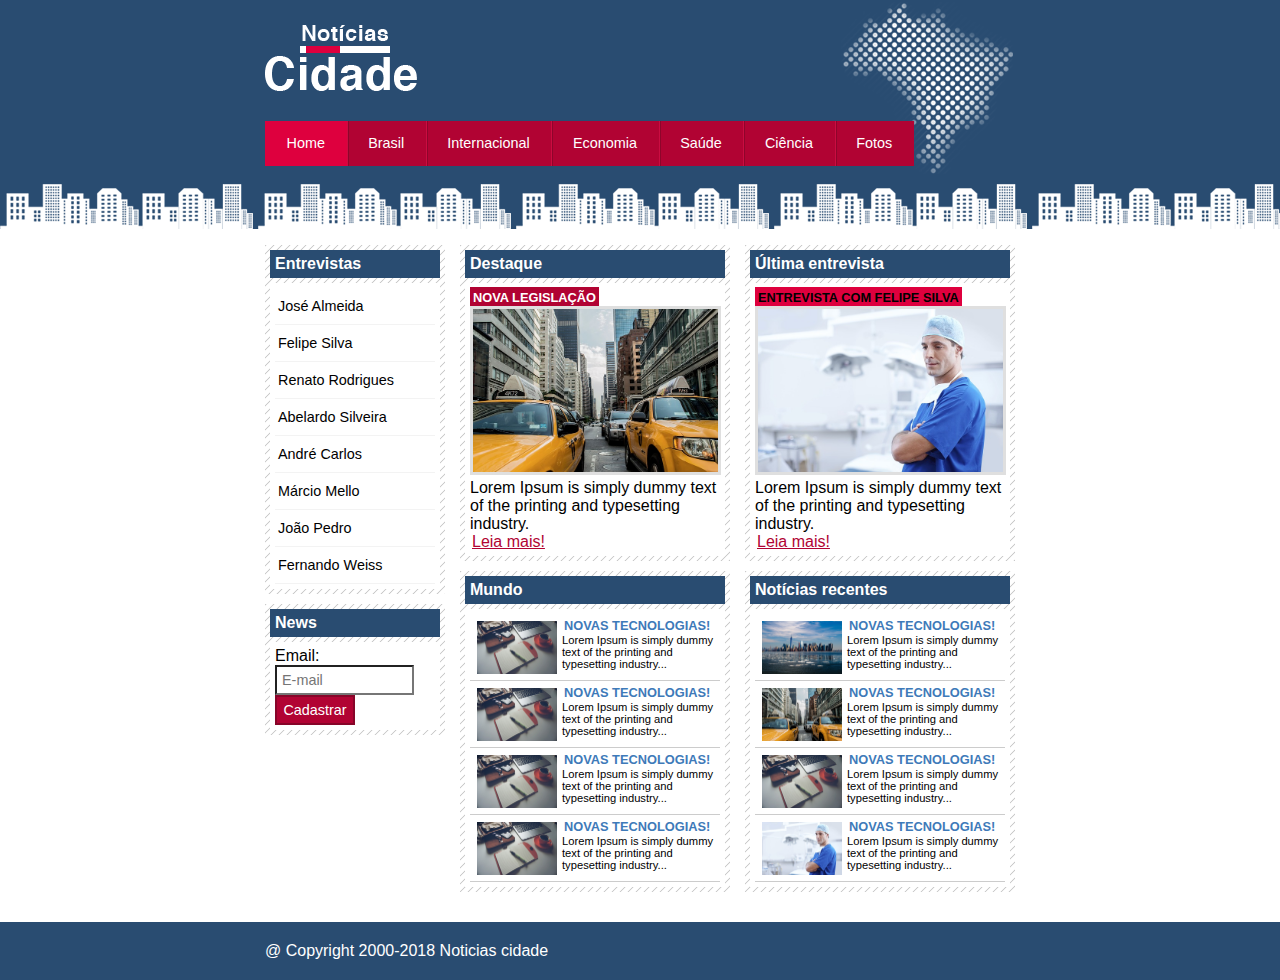
<file: Projeto_cidade/index.html>
<!DOCTYPE html>
<html lang="en">
<head>
    <meta charset="UTF-8">
    <meta http-equiv="X-UA-Compatible" content="IE=edge">
    <meta name="viewport" content="width=device-width, initial-scale=1.0">
    <title>Notícia cidade - Seu site de notícias</title>

    <link rel="stylesheet" type="text/css" href="css/estilo.css">
</head>
<body id="tres-colunas" class="home">
    <!--Início do container-->
    <div id="container">

        <!--Início do topo-->
        <div id="topo">
            <h1 class="logo"></h1>

            <ul id="navegacao">
                <li class="primeiro">
                    <a id="home" href="index.html">Home</a>
                </li>
                <li>
                    <a id="brasil" href="brasil.html">Brasil</a>
                </li>
                <li>
                    <a id="internacional" href="internacional.html">Internacional</a>
                </li>
                <li>
                    <a id="economia" href="economia.html">Economia</a>
                </li>
                <li>
                    <a id="saude" href="saude.html">Saúde</a>
                </li>
                <li>
                    <a id="ciencia" href="ciencia.html">Ciência</a>
                </li>
                <li>
                    <a id="fotos" href="fotos.html">Fotos</a>
                </li>
            </ul>

        </div><!--Fim do topo-->
        
        <!--Início do conteudo-->
        <div id="conteudo"> 

            <div id="primario">
                <div class="caixa destaque">
                    <h2>Destaque</h2>
                    <div class="caixa-conteudo">
                        <h3>Nova legislação</h3>
                        <img class="imagem-principal" src="imagens/taxi.jpg" width="100%">
                        <p>
                            Lorem Ipsum is simply dummy text of the printing and typesetting industry. 
                        </p>
                        <a href="nova-legislacao.html">Leia mais!</a>
                    </div>
                </div>

                <div class="caixa">
                    <h2>Mundo</h2>
                    <div class="caixa-conteudo">
                        
                        <ul id="lista-noticias">
                            <li>
                                <a href="">
                                    <img src="imagens/tecnologia.jpg" width="80"> 
                                    <h3>Novas tecnologias!</h3>
                                    <p>Lorem Ipsum is simply dummy text of the printing and typesetting industry...</p>
                                </a>
                            </li>
                            <li>
                                <a href="">
                                    <img src="imagens/tecnologia.jpg" width="80"> 
                                    <h3>Novas tecnologias!</h3>
                                    <p>Lorem Ipsum is simply dummy text of the printing and typesetting industry...</p>
                                </a>
                            </li>
                            <li>
                                <a href="">
                                    <img src="imagens/tecnologia.jpg" width="80"> 
                                    <h3>Novas tecnologias!</h3>
                                    <p>Lorem Ipsum is simply dummy text of the printing and typesetting industry...</p>
                                </a>
                            </li>
                            <li>
                                <a href="">
                                    <img src="imagens/tecnologia.jpg" width="80"> 
                                    <h3>Novas tecnologias!</h3>
                                    <p>Lorem Ipsum is simply dummy text of the printing and typesetting industry...</p>
                                </a>
                            </li>
                            
                        </ul>

                    </div>
                </div>

            </div>

            <div id="secundario">
                <div class="caixa entrevista">
                    <h2>Última entrevista</h2>
                    <div class="caixa-conteudo">
                        <h3>ENTREVISTA COM FELIPE SILVA</h3>
                        <img class="imagem-principal" src="imagens/doutor.jpg" width="100%">
                        <p>
                            Lorem Ipsum is simply dummy text of the printing and typesetting industry.
                        </p>
                        <a href="">Leia mais!</a>
                    </div>
                </div>

                <div class="caixa">
                    <h2>Notícias recentes</h2>
                    <div class="caixa-conteudo">
                        
                        <ul id="lista-noticias">
                            <li>
                                <a href="">
                                    <img src="imagens/cidade.jpg" width="80"> 
                                    <h3>Novas tecnologias!</h3>
                                    <p>Lorem Ipsum is simply dummy text of the printing and typesetting industry...</p>
                                </a>
                            </li>
                            <li>
                                <a href="">
                                    <img src="imagens/taxi.jpg" width="80"> 
                                    <h3>Novas tecnologias!</h3>
                                    <p>Lorem Ipsum is simply dummy text of the printing and typesetting industry...</p>
                                </a>
                            </li>
                            <li>
                                <a href="">
                                    <img src="imagens/tecnologia.jpg" width="80"> 
                                    <h3>Novas tecnologias!</h3>
                                    <p>Lorem Ipsum is simply dummy text of the printing and typesetting industry...</p>
                                </a>
                            </li>
                            <li>
                                <a href="">
                                    <img src="imagens/doutor.jpg" width="80"> 
                                    <h3>Novas tecnologias!</h3>
                                    <p>Lorem Ipsum is simply dummy text of the printing and typesetting industry...</p>
                                </a>
                            </li>
                            
                        </ul>

                    </div>
                </div>

            </div>

            <!--Inicio lateral-->
            <div id="lateral">
                <div class="caixa">
                    <h2>Entrevistas</h2>
                    <div class="caixa-conteudo">
                        <ul>
                            <li><a href="">José Almeida</a></li>
                            <li><a href="">Felipe Silva</a></li>
                            <li><a href="">Renato Rodrigues</a></li>
                            <li><a href="">Abelardo Silveira</a></li>
                            <li><a href="">André Carlos</a></li>
                            <li><a href="">Márcio Mello</a></li>
                            <li><a href="">João Pedro</a></li>
                            <li><a href="">Fernando Weiss</a></li>
                        </ul>
                    </div>
                </div>

                <div class="caixa">
                    <h2>News</h2>
                    <div class="caixa-conteudo">
                        
                        <form>
                            <div>
                                <label for="email">
                                    Email:
                                    <input type="text" name="email" id="email" placeholder="E-mail">
                                </label>
                            </div>
                            <div>
                                <input class="submit" type="submit" value="Cadastrar">
                            </div>
                        </form>

                    </div>
                </div>
            </div> <!--Fim / Lateral-->
            

        </div><!--Fim do conteudo-->

        

    </div> <!--Fim do container-->

    <div id="container-rodape" style="clear: both;">
        <div id="rodape">
            @ Copyright 2000-2018 Noticias cidade
        </div>
    </div>

</body>
</html>
</file>
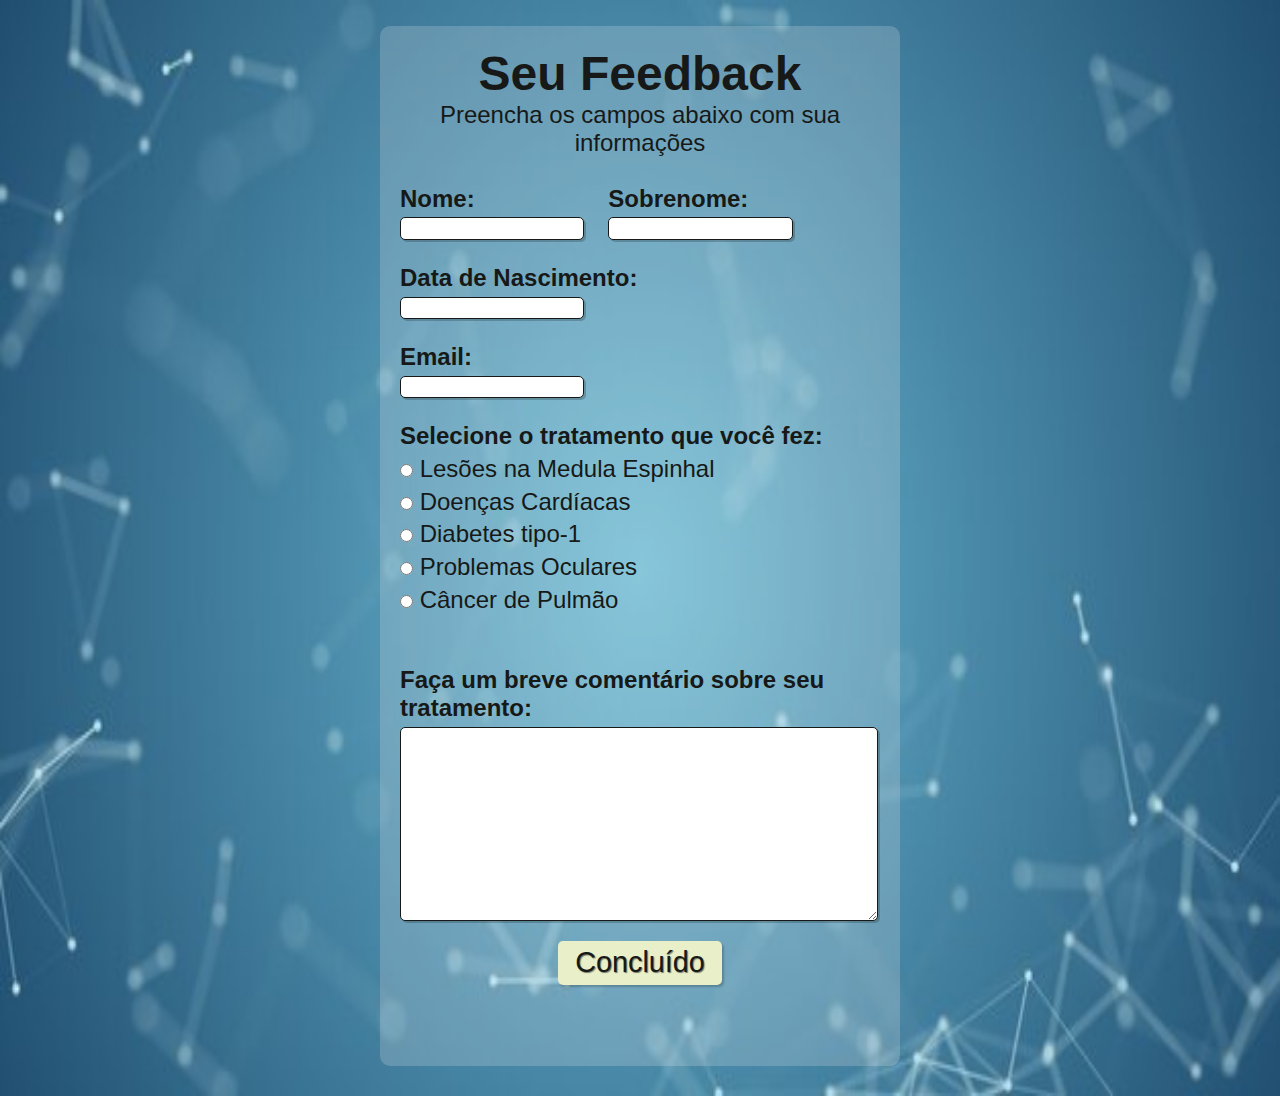
<file: Formulario/Formulario.html>
<!DOCTYPE html>
<html lang="en">
<head>
  <meta charset="UTF-8">
  <meta name="viewport" content="width=device-width, initial-scale=1.0">
  <title>Formulário</title>
  <link rel="stylesheet" type="text/css" href="estilo.css">
</head>
<body>
    <div id="container">
          <div id="cabeça">
            <h1 id="titulo">Seu Feedback</h1>
            <p id="subtitulo">Preencha os campos abaixo com sua informações</p>
            <br>
          </div>
     
     
          <form>
            <div id="grupo_1">
                <fieldset class="grupo">
                    <div class="campo">
                      <label for="nome"><strong>Nome:</strong></label>
                      <input type="text" name="nome" id="nome" required>
                    </div>
           
                    <div class="campo">
                      <label for="sobrenome"><strong>Sobrenome:</strong></label>
                      <input type="text" name="sobrenome" id="sobrenome" required>
                    </div>
           
                    <div class="campo">
                        <label for="idade"><strong>Data de Nascimento:</strong></label>
                        <input type="text" name="idade" id="idade" required>
                    </div>
                </fieldset>
            </div>
            
     
     
            <div class="campo">
              <label for="email"><strong>Email:</strong></label>
              <input type="email" name="email" id="email" required>
            </div>
     
     
            <div class="campo">
              <label><strong>Selecione o tratamento que você fez: </strong></label>
              <label>
                  <input type="radio" name="devweb" value="Medula_Espinhal"> Lesões na Medula Espinhal
              </label>
              <label>
                  <input type="radio" name="devweb" value="Doenças_Cardiacas"> Doenças Cardíacas
              </label>
              <label>
                  <input type="radio" name="devweb" value="Diabetes_Tipo_1"> Diabetes tipo-1
              </label>
              <label>
                  <input type="radio" name="devweb" value="Problemas_Oculares"> Problemas Oculares
              </label>
              <label>
                  <input type="radio" name="devweb" value="Cancer_de_Pulmão"> Câncer de Pulmão
              </label>
            </div>
     
            <div class="campo">
              <div>
                  <br>
                  <label><strong>Faça um breve comentário sobre seu tratamento:</strong></label>
                  <textarea row="6" style="width: 98%; height: 14em;" id="tratamento" name="tratamento"></textarea>
     
              </div>


              <div id="botaoo">
                <button class="botao" type="submit">Concluído</button>
              </div>
            </div>
           
           
     
           
     
           
          </form>
    </div>


   




</body>
</html>
</file>
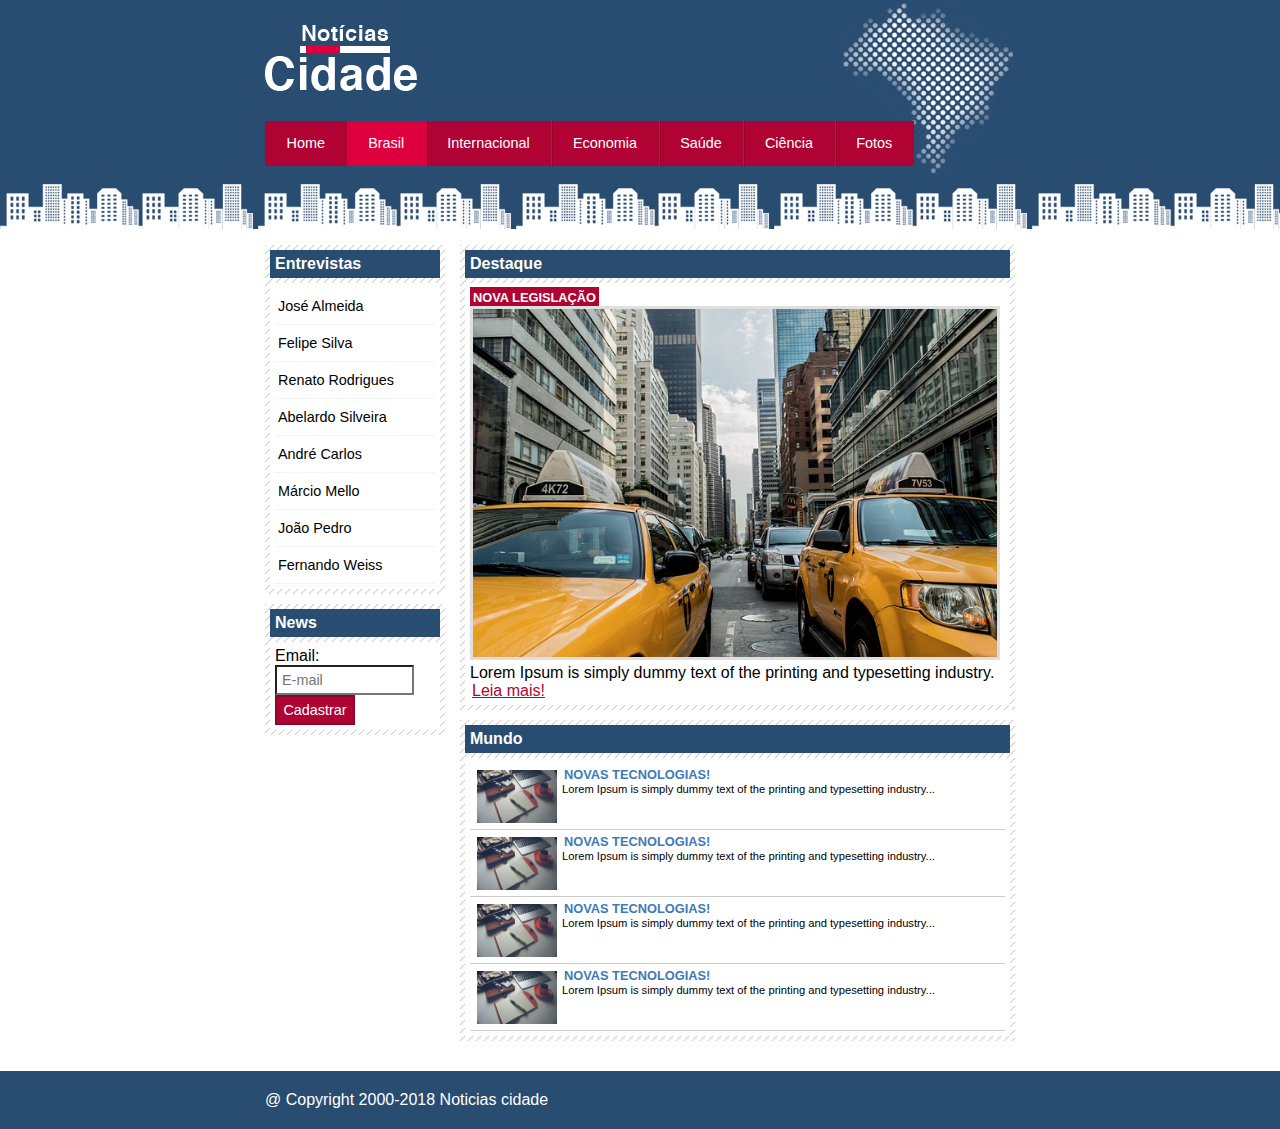
<file: Projeto_cidade/brasil.html>
<!DOCTYPE html>
<html lang="en">
<head>
    <meta charset="UTF-8">
    <meta http-equiv="X-UA-Compatible" content="IE=edge">
    <meta name="viewport" content="width=device-width, initial-scale=1.0">
    <title>Notícia cidade - Seu site de notícias</title>

    <link rel="stylesheet" type="text/css" href="css/estilo.css">
</head>
<body id="duas-colunas" class="brasil">
    
    <!--Início do container-->
    <div id="container">

        <!--Início do topo-->
        <div id="topo">
            <h1 class="logo"></h1>

            <ul id="navegacao">
                <li class="primeiro">
                    <a id="home" href="index.html">Home</a>
                </li>
                <li>
                    <a id="brasil" href="brasil.html">Brasil</a>
                </li>
                <li>
                    <a id="internacional" href="internacional.html">Internacional</a>
                </li>
                <li>
                    <a id="economia" href="economia.html">Economia</a>
                </li>
                <li>
                    <a id="saude" href="saude.html">Saúde</a>
                </li>
                <li>
                    <a id="ciencia" href="ciencia.html">Ciência</a>
                </li>
                <li>
                    <a id="fotos" href="fotos.html">Fotos</a>
                </li>
            </ul>

        </div><!--Fim do topo-->
        
        <!--Início do conteudo-->
        <div id="conteudo"> 

            <div id="primario">
                <div class="caixa destaque">
                    <h2>Destaque</h2>
                    <div class="caixa-conteudo">
                        <h3>Nova legislação</h3>
                        <img class="imagem-principal" src="imagens/taxi.jpg" width="100%">
                        <p>
                            Lorem Ipsum is simply dummy text of the printing and typesetting industry. 
                        </p>
                        <a href="">Leia mais!</a>
                    </div>
                </div>

                <div class="caixa">
                    <h2>Mundo</h2>
                    <div class="caixa-conteudo">
                        
                        <ul id="lista-noticias">
                            <li>
                                <a href="">
                                    <img src="imagens/tecnologia.jpg" width="80"> 
                                    <h3>Novas tecnologias!</h3>
                                    <p>Lorem Ipsum is simply dummy text of the printing and typesetting industry...</p>
                                </a>
                            </li>
                            <li>
                                <a href="">
                                    <img src="imagens/tecnologia.jpg" width="80"> 
                                    <h3>Novas tecnologias!</h3>
                                    <p>Lorem Ipsum is simply dummy text of the printing and typesetting industry...</p>
                                </a>
                            </li>
                            <li>
                                <a href="">
                                    <img src="imagens/tecnologia.jpg" width="80"> 
                                    <h3>Novas tecnologias!</h3>
                                    <p>Lorem Ipsum is simply dummy text of the printing and typesetting industry...</p>
                                </a>
                            </li>
                            <li>
                                <a href="">
                                    <img src="imagens/tecnologia.jpg" width="80"> 
                                    <h3>Novas tecnologias!</h3>
                                    <p>Lorem Ipsum is simply dummy text of the printing and typesetting industry...</p>
                                </a>
                            </li>
                            
                        </ul>

                    </div>
                </div>

            </div>

            

            <!--Inicio lateral-->
            <div id="lateral">
                <div class="caixa">
                    <h2>Entrevistas</h2>
                    <div class="caixa-conteudo">
                        <ul>
                            <li><a href="">José Almeida</a></li>
                            <li><a href="">Felipe Silva</a></li>
                            <li><a href="">Renato Rodrigues</a></li>
                            <li><a href="">Abelardo Silveira</a></li>
                            <li><a href="">André Carlos</a></li>
                            <li><a href="">Márcio Mello</a></li>
                            <li><a href="">João Pedro</a></li>
                            <li><a href="">Fernando Weiss</a></li>
                        </ul>
                    </div>
                </div>

                <div class="caixa">
                    <h2>News</h2>
                    <div class="caixa-conteudo">
                        
                        <form>
                            <div>
                                <label for="email">
                                    Email:
                                    <input type="text" name="email" id="email" placeholder="E-mail">
                                </label>
                            </div>
                            <div>
                                <input class="submit" type="submit" value="Cadastrar">
                            </div>
                        </form>

                    </div>
                </div>
            </div> <!--Fim / Lateral-->
            

        </div><!--Fim do conteudo-->

        

    </div> <!--Fim do container-->

    <div id="container-rodape" style="clear: both;">
        <div id="rodape">
            @ Copyright 2000-2018 Noticias cidade
        </div>
    </div>

</body>
</html>
</file>
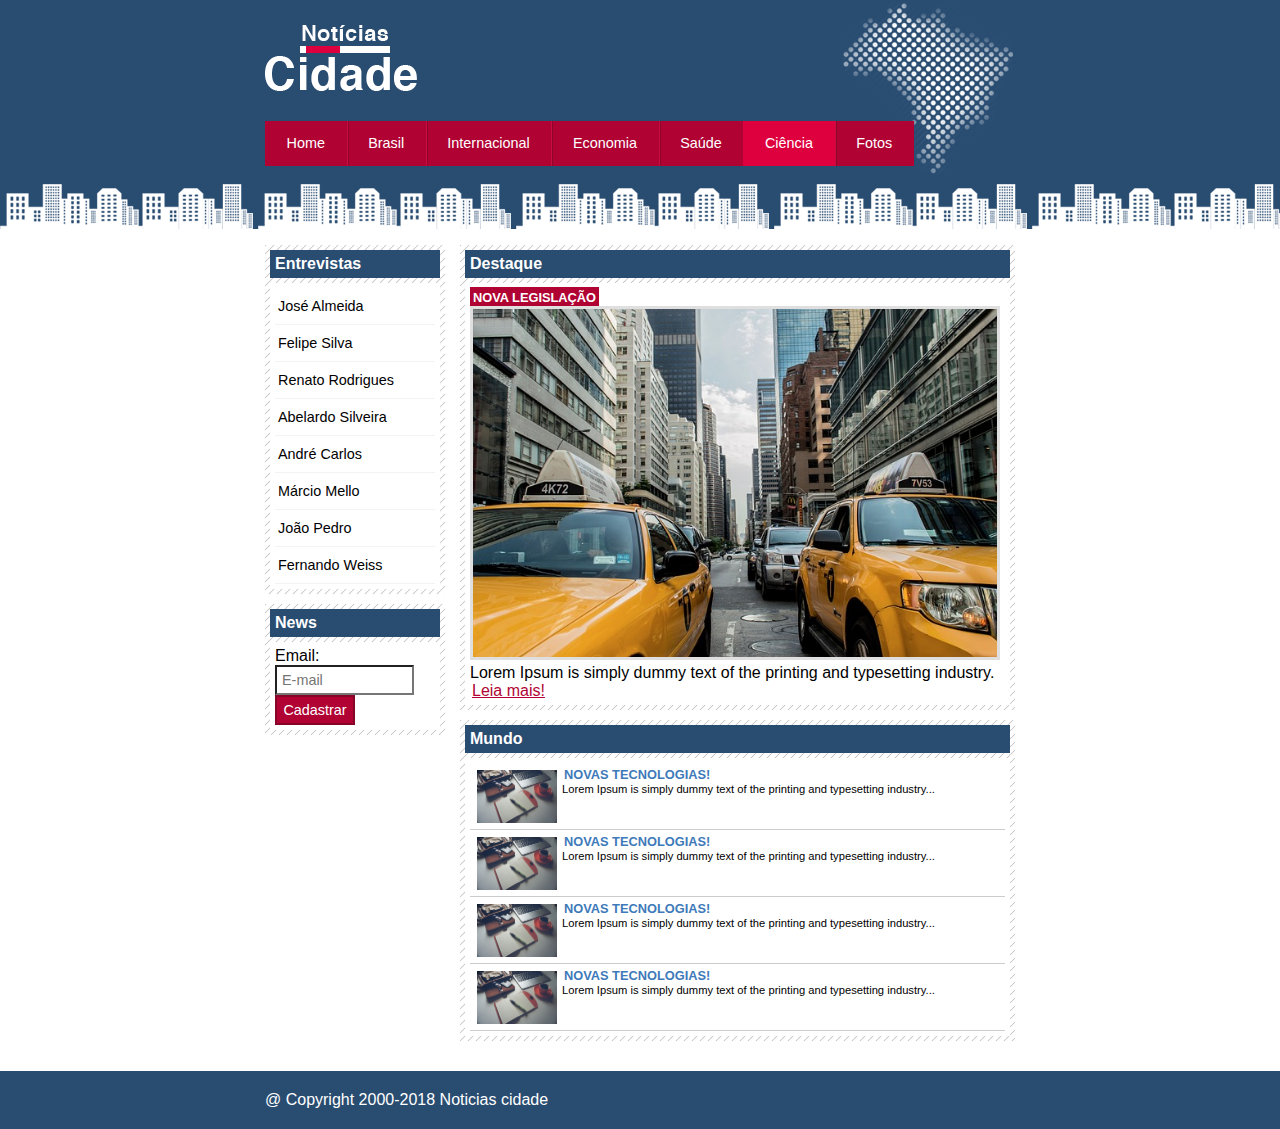
<file: Projeto_cidade/ciencia.html>
<!DOCTYPE html>
<html lang="en">
<head>
    <meta charset="UTF-8">
    <meta http-equiv="X-UA-Compatible" content="IE=edge">
    <meta name="viewport" content="width=device-width, initial-scale=1.0">
    <title>Notícia cidade - Seu site de notícias</title>

    <link rel="stylesheet" type="text/css" href="css/estilo.css">
</head>
<body id="duas-colunas" class="ciencia">
    
    <!--Início do container-->
    <div id="container">

        <!--Início do topo-->
        <div id="topo">
            <h1 class="logo"></h1>

            <ul id="navegacao">
                <li class="primeiro">
                    <a id="home" href="index.html">Home</a>
                </li>
                <li>
                    <a id="brasil" href="brasil.html">Brasil</a>
                </li>
                <li>
                    <a id="internacional" href="internacional.html">Internacional</a>
                </li>
                <li>
                    <a id="economia" href="economia.html">Economia</a>
                </li>
                <li>
                    <a id="saude" href="saude.html">Saúde</a>
                </li>
                <li>
                    <a id="ciencia" href="ciencia.html">Ciência</a>
                </li>
                <li>
                    <a id="fotos" href="fotos.html">Fotos</a>
                </li>
            </ul>

        </div><!--Fim do topo-->
        
        <!--Início do conteudo-->
        <div id="conteudo"> 

            <div id="primario">
                <div class="caixa destaque">
                    <h2>Destaque</h2>
                    <div class="caixa-conteudo">
                        <h3>Nova legislação</h3>
                        <img class="imagem-principal" src="imagens/taxi.jpg" width="100%">
                        <p>
                            Lorem Ipsum is simply dummy text of the printing and typesetting industry. 
                        </p>
                        <a href="">Leia mais!</a>
                    </div>
                </div>

                <div class="caixa">
                    <h2>Mundo</h2>
                    <div class="caixa-conteudo">
                        
                        <ul id="lista-noticias">
                            <li>
                                <a href="">
                                    <img src="imagens/tecnologia.jpg" width="80"> 
                                    <h3>Novas tecnologias!</h3>
                                    <p>Lorem Ipsum is simply dummy text of the printing and typesetting industry...</p>
                                </a>
                            </li>
                            <li>
                                <a href="">
                                    <img src="imagens/tecnologia.jpg" width="80"> 
                                    <h3>Novas tecnologias!</h3>
                                    <p>Lorem Ipsum is simply dummy text of the printing and typesetting industry...</p>
                                </a>
                            </li>
                            <li>
                                <a href="">
                                    <img src="imagens/tecnologia.jpg" width="80"> 
                                    <h3>Novas tecnologias!</h3>
                                    <p>Lorem Ipsum is simply dummy text of the printing and typesetting industry...</p>
                                </a>
                            </li>
                            <li>
                                <a href="">
                                    <img src="imagens/tecnologia.jpg" width="80"> 
                                    <h3>Novas tecnologias!</h3>
                                    <p>Lorem Ipsum is simply dummy text of the printing and typesetting industry...</p>
                                </a>
                            </li>
                            
                        </ul>

                    </div>
                </div>

            </div>

            

            <!--Inicio lateral-->
            <div id="lateral">
                <div class="caixa">
                    <h2>Entrevistas</h2>
                    <div class="caixa-conteudo">
                        <ul>
                            <li><a href="">José Almeida</a></li>
                            <li><a href="">Felipe Silva</a></li>
                            <li><a href="">Renato Rodrigues</a></li>
                            <li><a href="">Abelardo Silveira</a></li>
                            <li><a href="">André Carlos</a></li>
                            <li><a href="">Márcio Mello</a></li>
                            <li><a href="">João Pedro</a></li>
                            <li><a href="">Fernando Weiss</a></li>
                        </ul>
                    </div>
                </div>

                <div class="caixa">
                    <h2>News</h2>
                    <div class="caixa-conteudo">
                        
                        <form>
                            <div>
                                <label for="email">
                                    Email:
                                    <input type="text" name="email" id="email" placeholder="E-mail">
                                </label>
                            </div>
                            <div>
                                <input class="submit" type="submit" value="Cadastrar">
                            </div>
                        </form>

                    </div>
                </div>
            </div> <!--Fim / Lateral-->
            

        </div><!--Fim do conteudo-->

        

    </div> <!--Fim do container-->

    <div id="container-rodape" style="clear: both;">
        <div id="rodape">
            @ Copyright 2000-2018 Noticias cidade
        </div>
    </div>

</body>
</html>
</file>
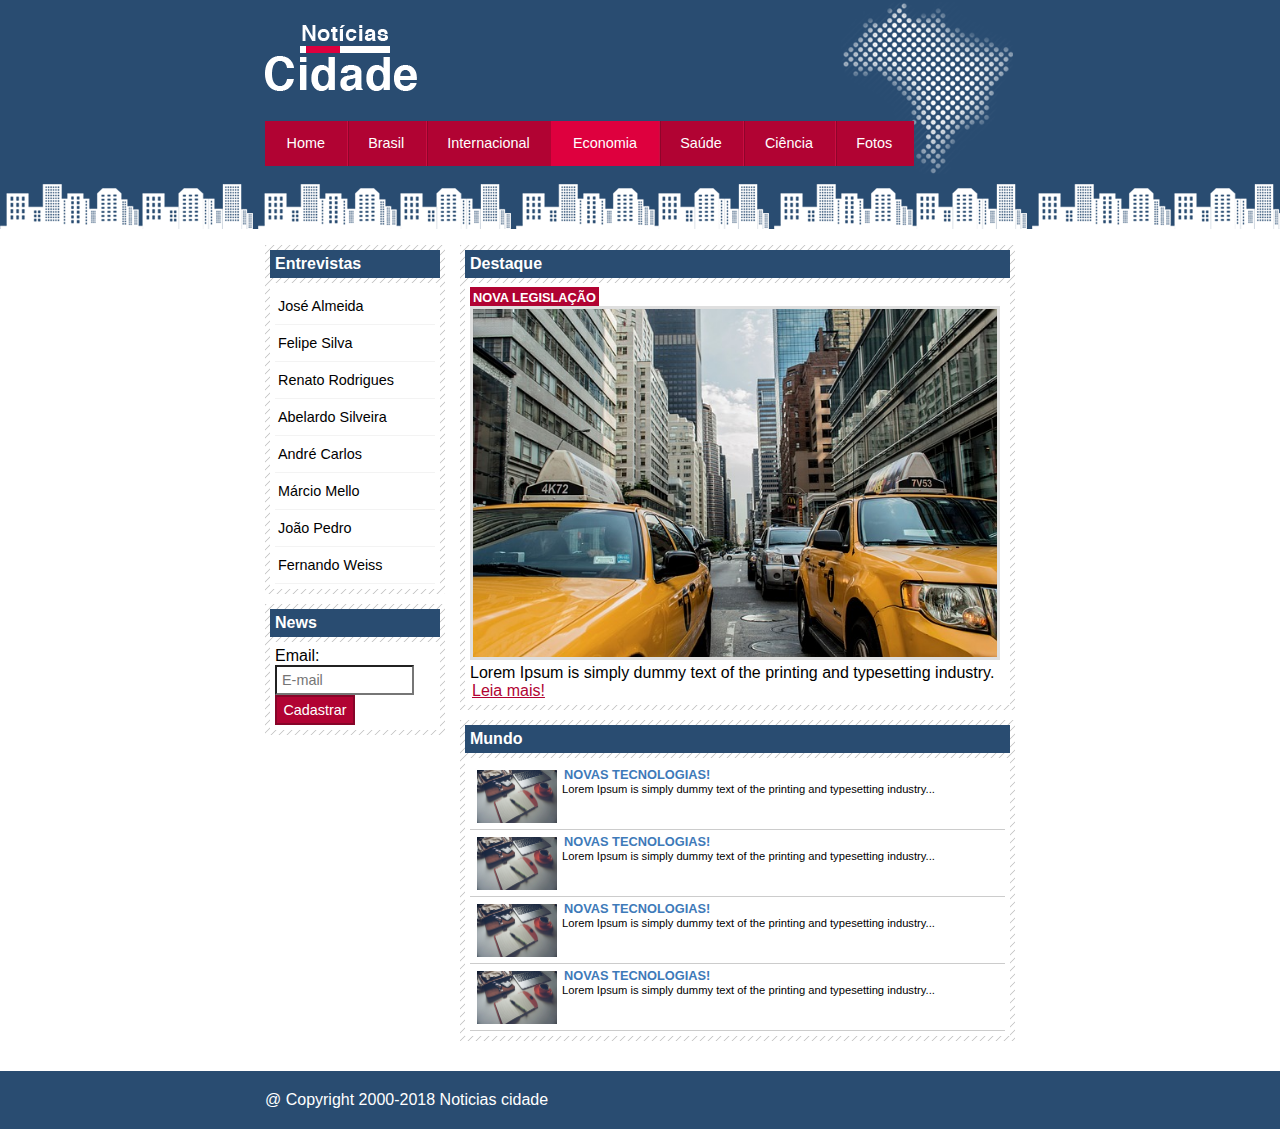
<file: Projeto_cidade/economia.html>
<!DOCTYPE html>
<html lang="en">
<head>
    <meta charset="UTF-8">
    <meta http-equiv="X-UA-Compatible" content="IE=edge">
    <meta name="viewport" content="width=device-width, initial-scale=1.0">
    <title>Notícia cidade - Seu site de notícias</title>

    <link rel="stylesheet" type="text/css" href="css/estilo.css">
</head>
<body id="duas-colunas" class="economia">
    
    <!--Início do container-->
    <div id="container">

        <!--Início do topo-->
        <div id="topo">
            <h1 class="logo"></h1>

            <ul id="navegacao">
                <li class="primeiro">
                    <a id="home" href="index.html">Home</a>
                </li>
                <li>
                    <a id="brasil" href="brasil.html">Brasil</a>
                </li>
                <li>
                    <a id="internacional" href="internacional.html">Internacional</a>
                </li>
                <li>
                    <a id="economia" href="economia.html">Economia</a>
                </li>
                <li>
                    <a id="saude" href="saude.html">Saúde</a>
                </li>
                <li>
                    <a id="ciencia" href="ciencia.html">Ciência</a>
                </li>
                <li>
                    <a id="fotos" href="fotos.html">Fotos</a>
                </li>
            </ul>

        </div><!--Fim do topo-->
        
        <!--Início do conteudo-->
        <div id="conteudo"> 

            <div id="primario">
                <div class="caixa destaque">
                    <h2>Destaque</h2>
                    <div class="caixa-conteudo">
                        <h3>Nova legislação</h3>
                        <img class="imagem-principal" src="imagens/taxi.jpg" width="100%">
                        <p>
                            Lorem Ipsum is simply dummy text of the printing and typesetting industry. 
                        </p>
                        <a href="">Leia mais!</a>
                    </div>
                </div>

                <div class="caixa">
                    <h2>Mundo</h2>
                    <div class="caixa-conteudo">
                        
                        <ul id="lista-noticias">
                            <li>
                                <a href="">
                                    <img src="imagens/tecnologia.jpg" width="80"> 
                                    <h3>Novas tecnologias!</h3>
                                    <p>Lorem Ipsum is simply dummy text of the printing and typesetting industry...</p>
                                </a>
                            </li>
                            <li>
                                <a href="">
                                    <img src="imagens/tecnologia.jpg" width="80"> 
                                    <h3>Novas tecnologias!</h3>
                                    <p>Lorem Ipsum is simply dummy text of the printing and typesetting industry...</p>
                                </a>
                            </li>
                            <li>
                                <a href="">
                                    <img src="imagens/tecnologia.jpg" width="80"> 
                                    <h3>Novas tecnologias!</h3>
                                    <p>Lorem Ipsum is simply dummy text of the printing and typesetting industry...</p>
                                </a>
                            </li>
                            <li>
                                <a href="">
                                    <img src="imagens/tecnologia.jpg" width="80"> 
                                    <h3>Novas tecnologias!</h3>
                                    <p>Lorem Ipsum is simply dummy text of the printing and typesetting industry...</p>
                                </a>
                            </li>
                            
                        </ul>

                    </div>
                </div>

            </div>

            

            <!--Inicio lateral-->
            <div id="lateral">
                <div class="caixa">
                    <h2>Entrevistas</h2>
                    <div class="caixa-conteudo">
                        <ul>
                            <li><a href="">José Almeida</a></li>
                            <li><a href="">Felipe Silva</a></li>
                            <li><a href="">Renato Rodrigues</a></li>
                            <li><a href="">Abelardo Silveira</a></li>
                            <li><a href="">André Carlos</a></li>
                            <li><a href="">Márcio Mello</a></li>
                            <li><a href="">João Pedro</a></li>
                            <li><a href="">Fernando Weiss</a></li>
                        </ul>
                    </div>
                </div>

                <div class="caixa">
                    <h2>News</h2>
                    <div class="caixa-conteudo">
                        
                        <form>
                            <div>
                                <label for="email">
                                    Email:
                                    <input type="text" name="email" id="email" placeholder="E-mail">
                                </label>
                            </div>
                            <div>
                                <input class="submit" type="submit" value="Cadastrar">
                            </div>
                        </form>

                    </div>
                </div>
            </div> <!--Fim / Lateral-->
            

        </div><!--Fim do conteudo-->

        

    </div> <!--Fim do container-->

    <div id="container-rodape" style="clear: both;">
        <div id="rodape">
            @ Copyright 2000-2018 Noticias cidade
        </div>
    </div>

</body>
</html>
</file>
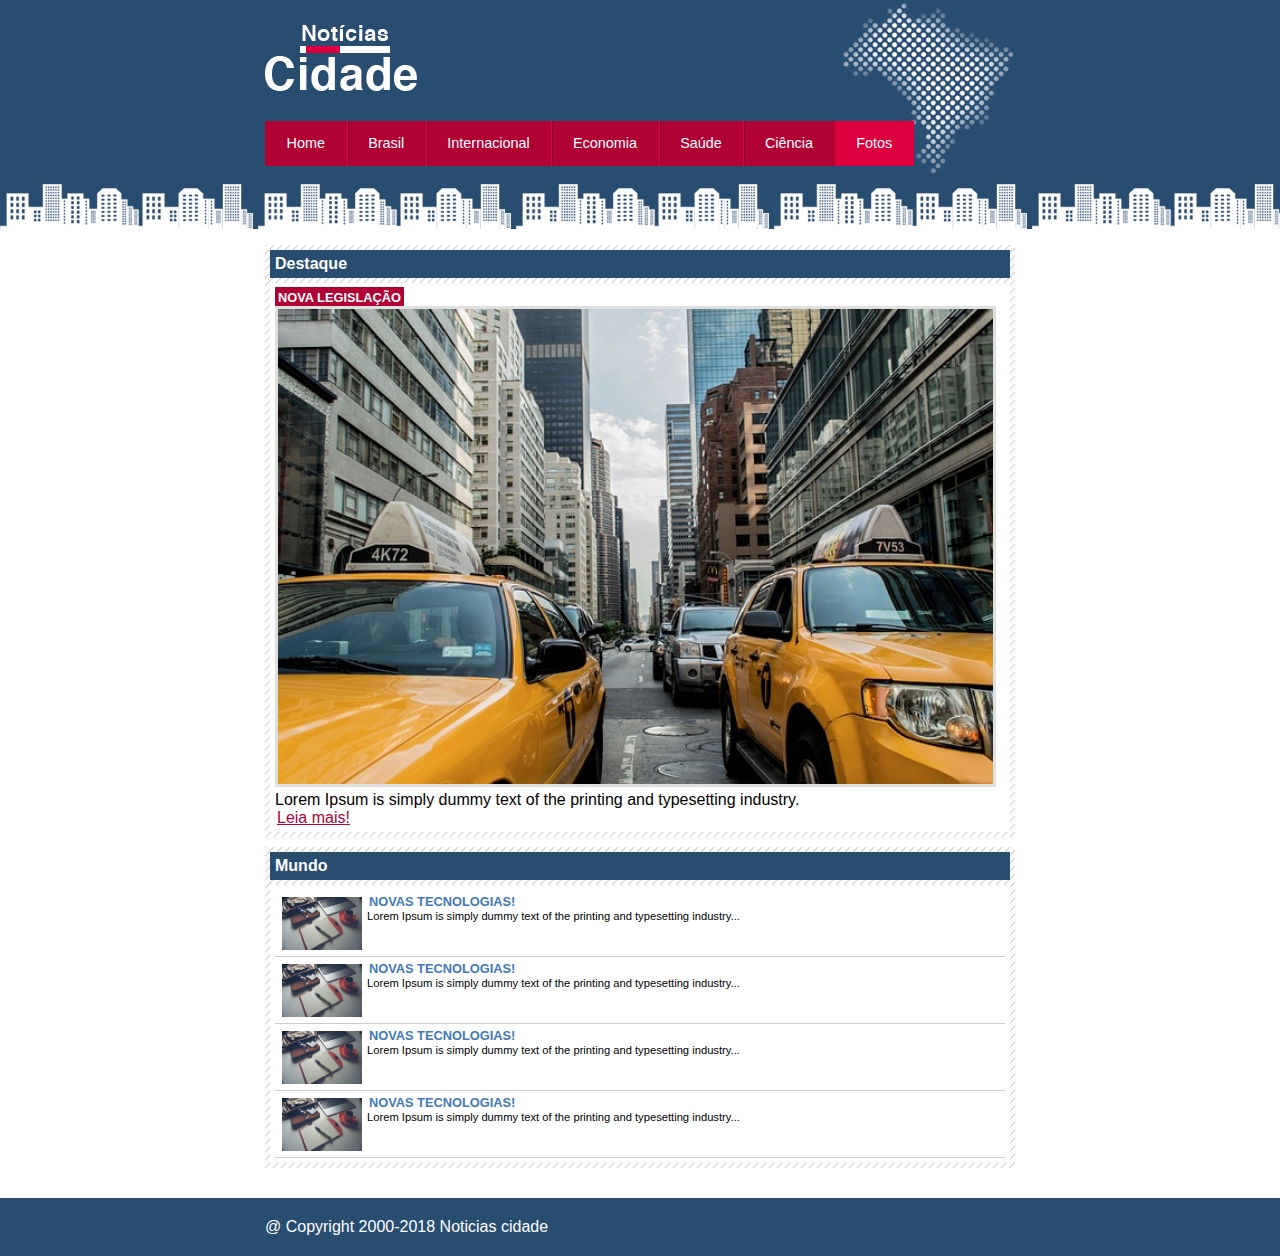
<file: Projeto_cidade/fotos.html>
<!DOCTYPE html>
<html lang="en">
<head>
    <meta charset="UTF-8">
    <meta http-equiv="X-UA-Compatible" content="IE=edge">
    <meta name="viewport" content="width=device-width, initial-scale=1.0">
    <title>Notícia cidade - Seu site de notícias</title>

    <link rel="stylesheet" type="text/css" href="css/estilo.css">
</head>
<body id="uma-coluna" class="fotos">
    
    <!--Início do container-->
    <div id="container">

        <!--Início do topo-->
        <div id="topo">
            <h1 class="logo"></h1>

            <ul id="navegacao">
                <li class="primeiro">
                    <a id="home" href="index.html">Home</a>
                </li>
                <li>
                    <a id="brasil" href="brasil.html">Brasil</a>
                </li>
                <li>
                    <a id="internacional" href="internacional.html">Internacional</a>
                </li>
                <li>
                    <a id="economia" href="economia.html">Economia</a>
                </li>
                <li>
                    <a id="saude" href="saude.html">Saúde</a>
                </li>
                <li>
                    <a id="ciencia" href="ciencia.html">Ciência</a>
                </li>
                <li>
                    <a id="fotos" href="fotos.html">Fotos</a>
                </li>
            </ul>

        </div><!--Fim do topo-->
        
        <!--Início do conteudo-->
        <div id="conteudo"> 

            <div id="primario">
                <div class="caixa destaque">
                    <h2>Destaque</h2>
                    <div class="caixa-conteudo">
                        <h3>Nova legislação</h3>
                        <img class="imagem-principal" src="imagens/taxi.jpg" width="100%">
                        <p>
                            Lorem Ipsum is simply dummy text of the printing and typesetting industry. 
                        </p>
                        <a href="">Leia mais!</a>
                    </div>
                </div>

                <div class="caixa">
                    <h2>Mundo</h2>
                    <div class="caixa-conteudo">
                        
                        <ul id="lista-noticias">
                            <li>
                                <a href="">
                                    <img src="imagens/tecnologia.jpg" width="80"> 
                                    <h3>Novas tecnologias!</h3>
                                    <p>Lorem Ipsum is simply dummy text of the printing and typesetting industry...</p>
                                </a>
                            </li>
                            <li>
                                <a href="">
                                    <img src="imagens/tecnologia.jpg" width="80"> 
                                    <h3>Novas tecnologias!</h3>
                                    <p>Lorem Ipsum is simply dummy text of the printing and typesetting industry...</p>
                                </a>
                            </li>
                            <li>
                                <a href="">
                                    <img src="imagens/tecnologia.jpg" width="80"> 
                                    <h3>Novas tecnologias!</h3>
                                    <p>Lorem Ipsum is simply dummy text of the printing and typesetting industry...</p>
                                </a>
                            </li>
                            <li>
                                <a href="">
                                    <img src="imagens/tecnologia.jpg" width="80"> 
                                    <h3>Novas tecnologias!</h3>
                                    <p>Lorem Ipsum is simply dummy text of the printing and typesetting industry...</p>
                                </a>
                            </li>
                            
                        </ul>

                    </div>
                </div>

            </div>

            

           
            

        </div><!--Fim do conteudo-->

        

    </div> <!--Fim do container-->

    <div id="container-rodape" style="clear: both;">
        <div id="rodape">
            @ Copyright 2000-2018 Noticias cidade
        </div>
    </div>

</body>
</html>
</file>
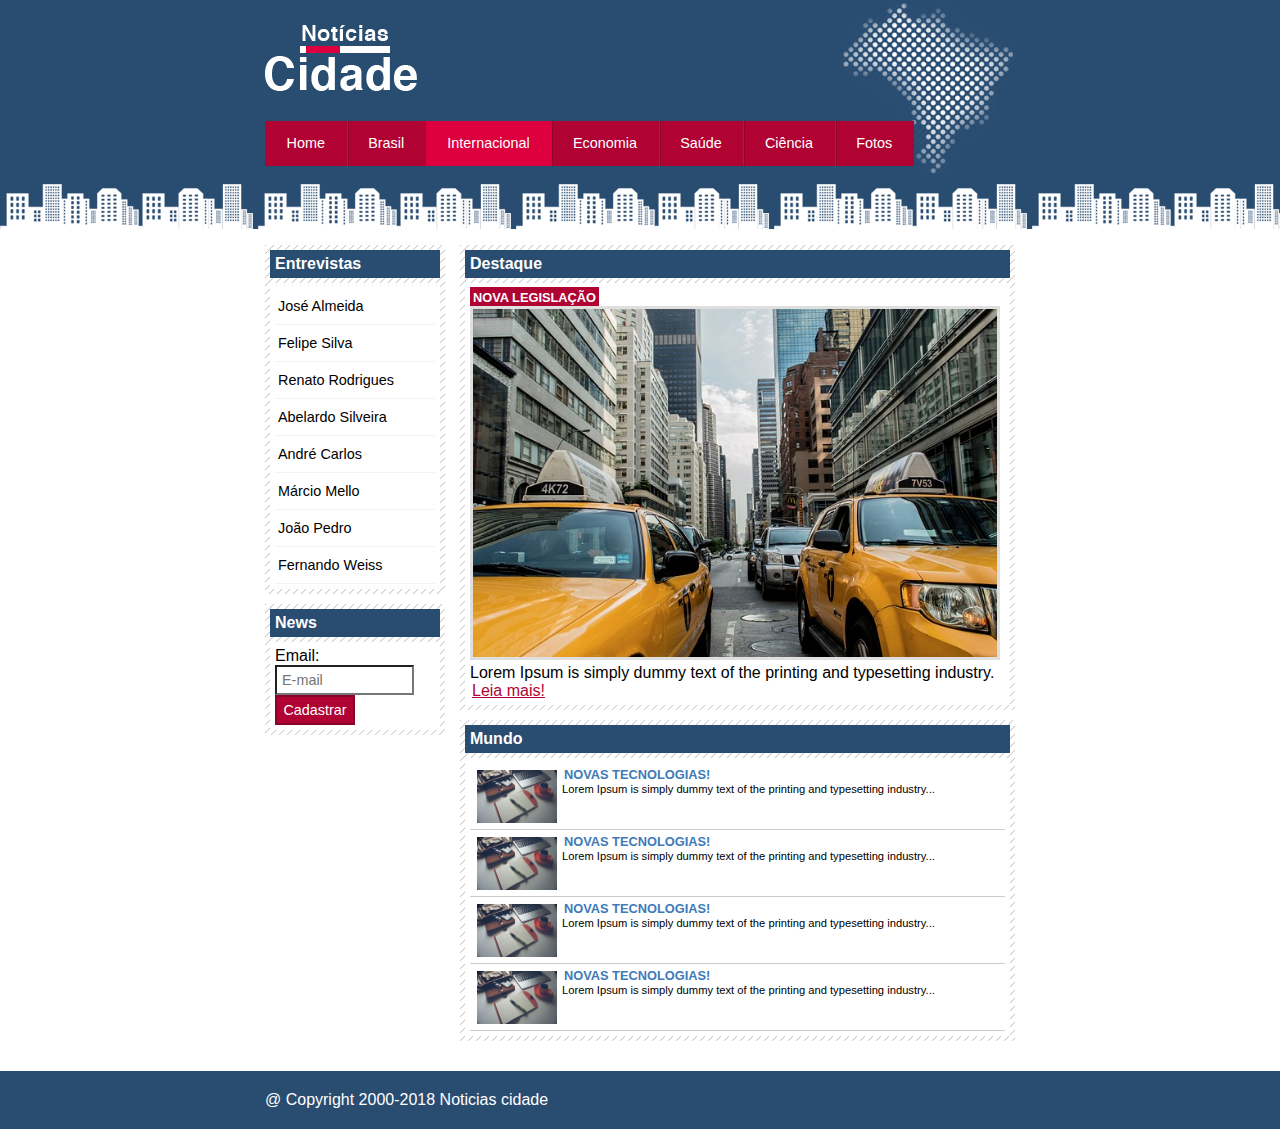
<file: Projeto_cidade/internacional.html>
<!DOCTYPE html>
<html lang="en">
<head>
    <meta charset="UTF-8">
    <meta http-equiv="X-UA-Compatible" content="IE=edge">
    <meta name="viewport" content="width=device-width, initial-scale=1.0">
    <title>Notícia cidade - Seu site de notícias</title>

    <link rel="stylesheet" type="text/css" href="css/estilo.css">
</head>
<body id="duas-colunas" class="internacional">
    
    <!--Início do container-->
    <div id="container">

        <!--Início do topo-->
        <div id="topo">
            <h1 class="logo"></h1>

            <ul id="navegacao">
                <li class="primeiro">
                    <a id="home" href="index.html">Home</a>
                </li>
                <li>
                    <a id="brasil" href="brasil.html">Brasil</a>
                </li>
                <li>
                    <a id="internacional" href="internacional.html">Internacional</a>
                </li>
                <li>
                    <a id="economia" href="economia.html">Economia</a>
                </li>
                <li>
                    <a id="saude" href="saude.html">Saúde</a>
                </li>
                <li>
                    <a id="ciencia" href="ciencia.html">Ciência</a>
                </li>
                <li>
                    <a id="fotos" href="fotos.html">Fotos</a>
                </li>
            </ul>

        </div><!--Fim do topo-->
        
        <!--Início do conteudo-->
        <div id="conteudo"> 

            <div id="primario">
                <div class="caixa destaque">
                    <h2>Destaque</h2>
                    <div class="caixa-conteudo">
                        <h3>Nova legislação</h3>
                        <img class="imagem-principal" src="imagens/taxi.jpg" width="100%">
                        <p>
                            Lorem Ipsum is simply dummy text of the printing and typesetting industry. 
                        </p>
                        <a href="">Leia mais!</a>
                    </div>
                </div>

                <div class="caixa">
                    <h2>Mundo</h2>
                    <div class="caixa-conteudo">
                        
                        <ul id="lista-noticias">
                            <li>
                                <a href="">
                                    <img src="imagens/tecnologia.jpg" width="80"> 
                                    <h3>Novas tecnologias!</h3>
                                    <p>Lorem Ipsum is simply dummy text of the printing and typesetting industry...</p>
                                </a>
                            </li>
                            <li>
                                <a href="">
                                    <img src="imagens/tecnologia.jpg" width="80"> 
                                    <h3>Novas tecnologias!</h3>
                                    <p>Lorem Ipsum is simply dummy text of the printing and typesetting industry...</p>
                                </a>
                            </li>
                            <li>
                                <a href="">
                                    <img src="imagens/tecnologia.jpg" width="80"> 
                                    <h3>Novas tecnologias!</h3>
                                    <p>Lorem Ipsum is simply dummy text of the printing and typesetting industry...</p>
                                </a>
                            </li>
                            <li>
                                <a href="">
                                    <img src="imagens/tecnologia.jpg" width="80"> 
                                    <h3>Novas tecnologias!</h3>
                                    <p>Lorem Ipsum is simply dummy text of the printing and typesetting industry...</p>
                                </a>
                            </li>
                            
                        </ul>

                    </div>
                </div>

            </div>

            

            <!--Inicio lateral-->
            <div id="lateral">
                <div class="caixa">
                    <h2>Entrevistas</h2>
                    <div class="caixa-conteudo">
                        <ul>
                            <li><a href="">José Almeida</a></li>
                            <li><a href="">Felipe Silva</a></li>
                            <li><a href="">Renato Rodrigues</a></li>
                            <li><a href="">Abelardo Silveira</a></li>
                            <li><a href="">André Carlos</a></li>
                            <li><a href="">Márcio Mello</a></li>
                            <li><a href="">João Pedro</a></li>
                            <li><a href="">Fernando Weiss</a></li>
                        </ul>
                    </div>
                </div>

                <div class="caixa">
                    <h2>News</h2>
                    <div class="caixa-conteudo">
                        
                        <form>
                            <div>
                                <label for="email">
                                    Email:
                                    <input type="text" name="email" id="email" placeholder="E-mail">
                                </label>
                            </div>
                            <div>
                                <input class="submit" type="submit" value="Cadastrar">
                            </div>
                        </form>

                    </div>
                </div>
            </div> <!--Fim / Lateral-->
            

        </div><!--Fim do conteudo-->

        

    </div> <!--Fim do container-->

    <div id="container-rodape" style="clear: both;">
        <div id="rodape">
            @ Copyright 2000-2018 Noticias cidade
        </div>
    </div>

</body>
</html>
</file>
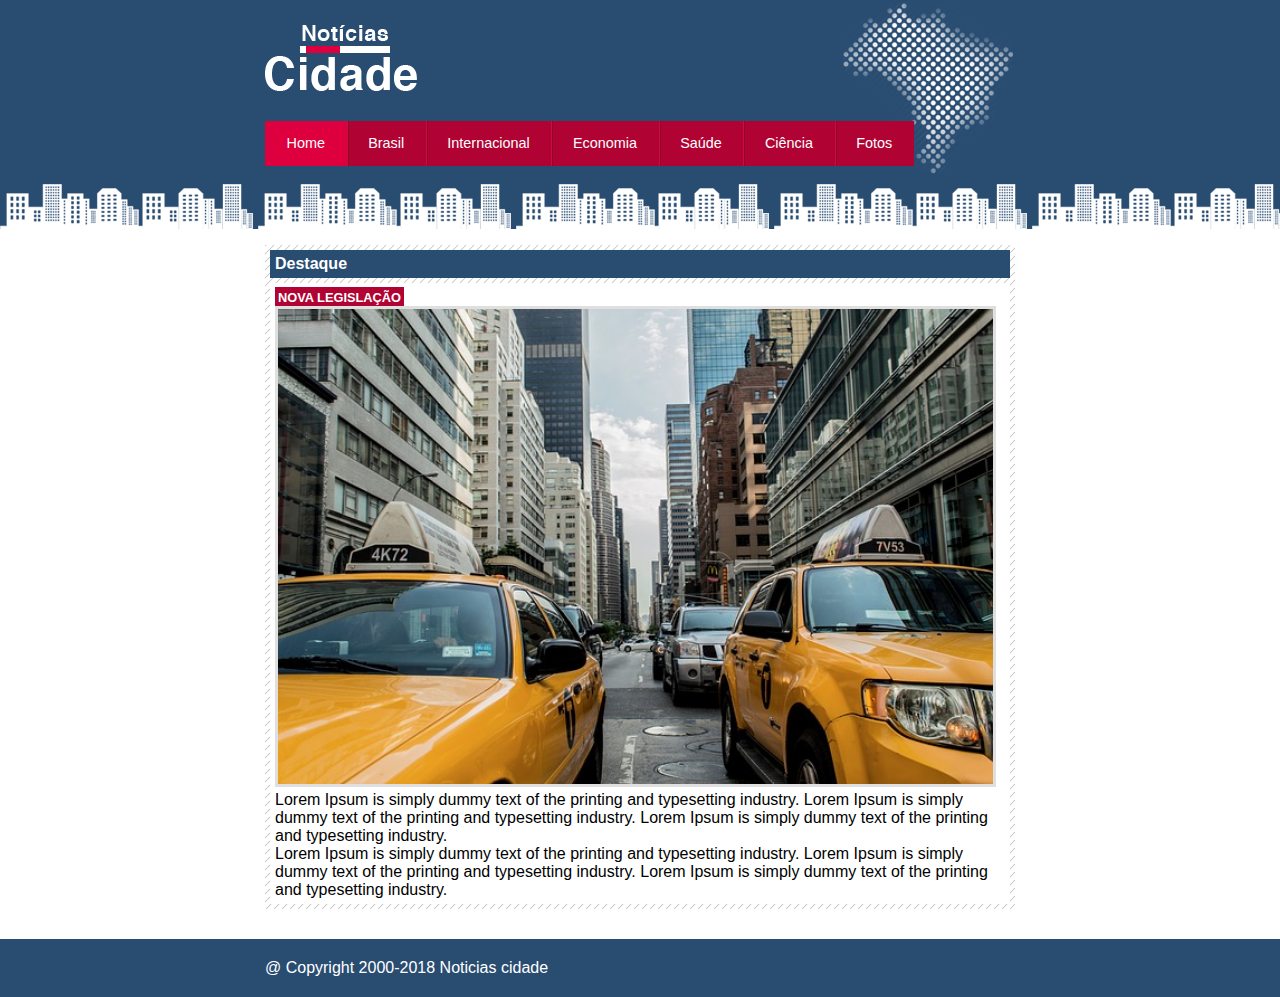
<file: Projeto_cidade/nova-legislacao.html>
<!DOCTYPE html>
<html lang="en">
<head>
    <meta charset="UTF-8">
    <meta http-equiv="X-UA-Compatible" content="IE=edge">
    <meta name="viewport" content="width=device-width, initial-scale=1.0">
    <title>Notícia cidade - Seu site de notícias</title>

    <link rel="stylesheet" type="text/css" href="css/estilo.css">
</head>
<body id="uma-coluna" class="home">
    
    <!--Início do container-->
    <div id="container">

        <!--Início do topo-->
        <div id="topo">
            <h1 class="logo"></h1>

            <ul id="navegacao">
                <li class="primeiro">
                    <a id="home" href="index.html">Home</a>
                </li>
                <li>
                    <a id="brasil" href="brasil.html">Brasil</a>
                </li>
                <li>
                    <a id="internacional" href="internacional.html">Internacional</a>
                </li>
                <li>
                    <a id="economia" href="economia.html">Economia</a>
                </li>
                <li>
                    <a id="saude" href="saude.html">Saúde</a>
                </li>
                <li>
                    <a id="ciencia" href="ciencia.html">Ciência</a>
                </li>
                <li>
                    <a id="fotos" href="fotos.html">Fotos</a>
                </li>
            </ul>

        </div><!--Fim do topo-->
        
        <!--Início do conteudo-->
        <div id="conteudo"> 

            <div id="primario">
                <div class="caixa destaque">
                    <h2>Destaque</h2>
                    <div class="caixa-conteudo">
                        <h3>Nova legislação</h3>
                        <img class="imagem-principal" src="imagens/taxi.jpg" width="100%">
                        <p>
                            Lorem Ipsum is simply dummy text of the printing and typesetting industry. 
                            Lorem Ipsum is simply dummy text of the printing and typesetting industry. 
                            Lorem Ipsum is simply dummy text of the printing and typesetting industry. 
                        </p>

                        <p>
                            Lorem Ipsum is simply dummy text of the printing and typesetting industry. 
                            Lorem Ipsum is simply dummy text of the printing and typesetting industry. 
                            Lorem Ipsum is simply dummy text of the printing and typesetting industry. 
                        </p>
                        
                    </div>
                </div>

                

            </div>

            

            
            

        </div><!--Fim do conteudo-->

        

    </div> <!--Fim do container-->

    <div id="container-rodape" style="clear: both;">
        <div id="rodape">
            @ Copyright 2000-2018 Noticias cidade
        </div>
    </div>

</body>
</html>
</file>
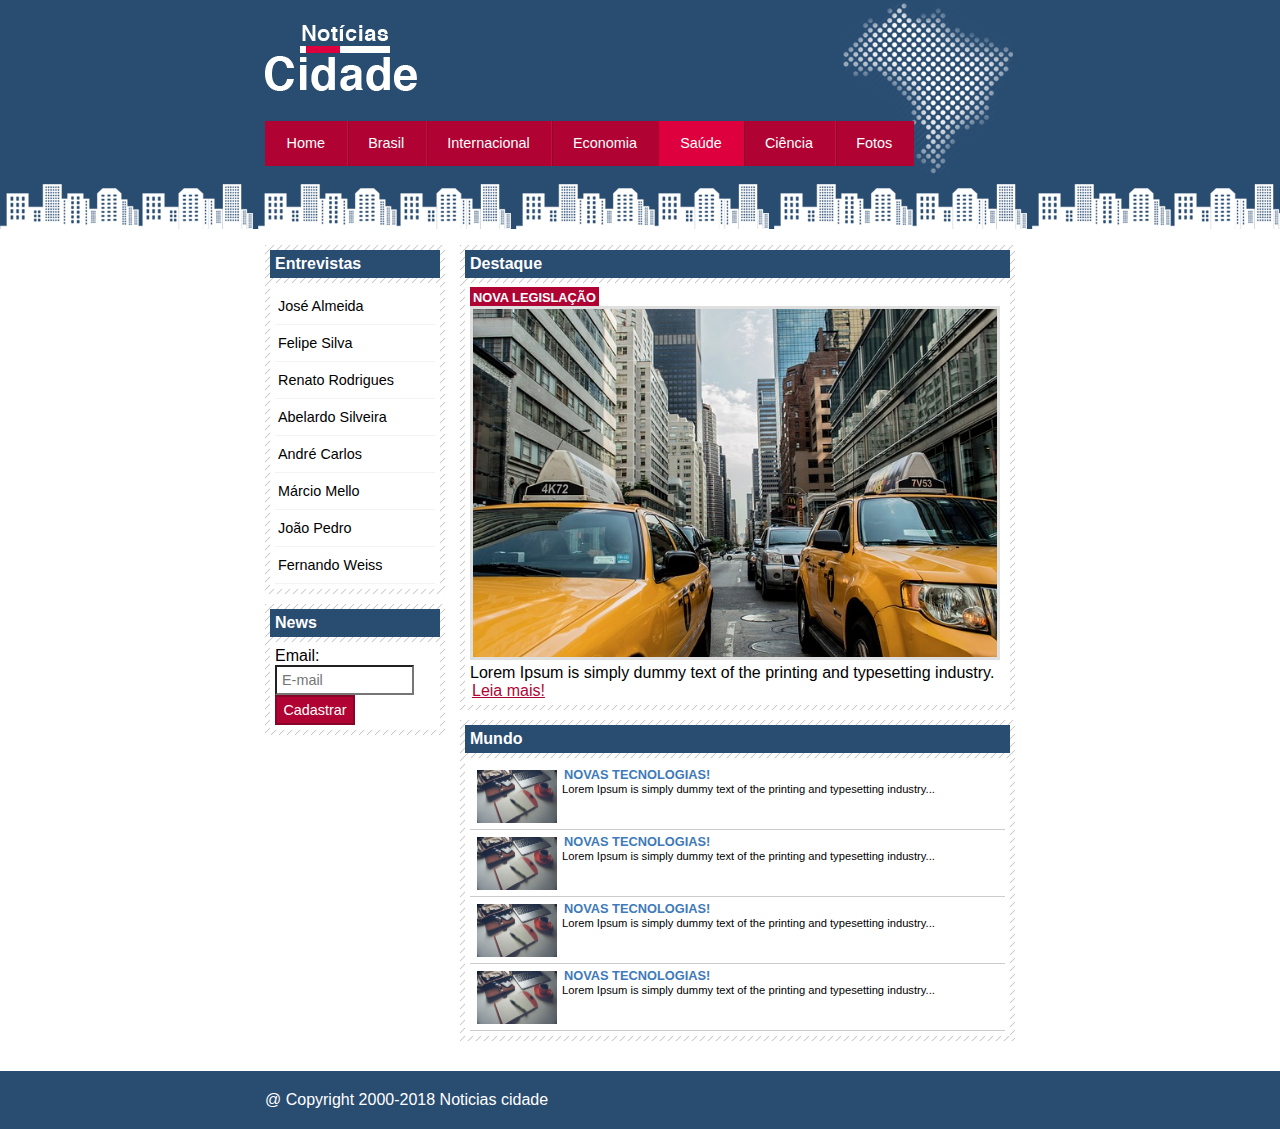
<file: Projeto_cidade/saude.html>
<!DOCTYPE html>
<html lang="en">
<head>
    <meta charset="UTF-8">
    <meta http-equiv="X-UA-Compatible" content="IE=edge">
    <meta name="viewport" content="width=device-width, initial-scale=1.0">
    <title>Notícia cidade - Seu site de notícias</title>

    <link rel="stylesheet" type="text/css" href="css/estilo.css">
</head>
<body id="duas-colunas" class="saude">
    
    <!--Início do container-->
    <div id="container">

        <!--Início do topo-->
        <div id="topo">
            <h1 class="logo"></h1>

            <ul id="navegacao">
                <li class="primeiro">
                    <a id="home" href="index.html">Home</a>
                </li>
                <li>
                    <a id="brasil" href="brasil.html">Brasil</a>
                </li>
                <li>
                    <a id="internacional" href="internacional.html">Internacional</a>
                </li>
                <li>
                    <a id="economia" href="economia.html">Economia</a>
                </li>
                <li>
                    <a id="saude" href="saude.html">Saúde</a>
                </li>
                <li>
                    <a id="ciencia" href="ciencia.html">Ciência</a>
                </li>
                <li>
                    <a id="fotos" href="fotos.html">Fotos</a>
                </li>
            </ul>

        </div><!--Fim do topo-->
        
        <!--Início do conteudo-->
        <div id="conteudo"> 

            <div id="primario">
                <div class="caixa destaque">
                    <h2>Destaque</h2>
                    <div class="caixa-conteudo">
                        <h3>Nova legislação</h3>
                        <img class="imagem-principal" src="imagens/taxi.jpg" width="100%">
                        <p>
                            Lorem Ipsum is simply dummy text of the printing and typesetting industry. 
                        </p>
                        <a href="">Leia mais!</a>
                    </div>
                </div>

                <div class="caixa">
                    <h2>Mundo</h2>
                    <div class="caixa-conteudo">
                        
                        <ul id="lista-noticias">
                            <li>
                                <a href="">
                                    <img src="imagens/tecnologia.jpg" width="80"> 
                                    <h3>Novas tecnologias!</h3>
                                    <p>Lorem Ipsum is simply dummy text of the printing and typesetting industry...</p>
                                </a>
                            </li>
                            <li>
                                <a href="">
                                    <img src="imagens/tecnologia.jpg" width="80"> 
                                    <h3>Novas tecnologias!</h3>
                                    <p>Lorem Ipsum is simply dummy text of the printing and typesetting industry...</p>
                                </a>
                            </li>
                            <li>
                                <a href="">
                                    <img src="imagens/tecnologia.jpg" width="80"> 
                                    <h3>Novas tecnologias!</h3>
                                    <p>Lorem Ipsum is simply dummy text of the printing and typesetting industry...</p>
                                </a>
                            </li>
                            <li>
                                <a href="">
                                    <img src="imagens/tecnologia.jpg" width="80"> 
                                    <h3>Novas tecnologias!</h3>
                                    <p>Lorem Ipsum is simply dummy text of the printing and typesetting industry...</p>
                                </a>
                            </li>
                            
                        </ul>

                    </div>
                </div>

            </div>

            

            <!--Inicio lateral-->
            <div id="lateral">
                <div class="caixa">
                    <h2>Entrevistas</h2>
                    <div class="caixa-conteudo">
                        <ul>
                            <li><a href="">José Almeida</a></li>
                            <li><a href="">Felipe Silva</a></li>
                            <li><a href="">Renato Rodrigues</a></li>
                            <li><a href="">Abelardo Silveira</a></li>
                            <li><a href="">André Carlos</a></li>
                            <li><a href="">Márcio Mello</a></li>
                            <li><a href="">João Pedro</a></li>
                            <li><a href="">Fernando Weiss</a></li>
                        </ul>
                    </div>
                </div>

                <div class="caixa">
                    <h2>News</h2>
                    <div class="caixa-conteudo">
                        
                        <form>
                            <div>
                                <label for="email">
                                    Email:
                                    <input type="text" name="email" id="email" placeholder="E-mail">
                                </label>
                            </div>
                            <div>
                                <input class="submit" type="submit" value="Cadastrar">
                            </div>
                        </form>

                    </div>
                </div>
            </div> <!--Fim / Lateral-->
            

        </div><!--Fim do conteudo-->

        

    </div> <!--Fim do container-->

    <div id="container-rodape" style="clear: both;">
        <div id="rodape">
            @ Copyright 2000-2018 Noticias cidade
        </div>
    </div>

</body>
</html>
</file>
<file: Projeto_cidade/css/estilo.css>
* {
    margin: 0;
    padding: 0;
}

body {
    font-family: "Trebuchet MS", Helvetica, sans-serif;
    background: #fff url(../imagens/fundo.png) repeat-x;
}

#container {
    width: 750px;
    margin: 0 auto;
    
}

#topo {
    height: 150px;
    background: url(../imagens/detalhe-topo.png) no-repeat right top;
    padding-top: 25px;
}

.logo {
    width: 152px;
    height: 66px;
    background: url(../imagens/logo.png) no-repeat center;
}

/* Barra de navegação
*/
a:link, a:visited {
    color: #b10333;
    padding: 2px;
}

a:hover {
    color: #e50040;
}


ul {
    margin: 0;
    padding: 0;
    list-style: none;
}

#topo ul {
    margin-top: 30px;
    background: #b10333;
    float: left;
}

#topo ul li{
    float: left;

}

#topo ul a{
    font-size: 0.9em;
    display: block;
    padding: 0.5em 1.5em;
    line-height: 2.1em;
    text-decoration: none;
    color: white;
    background: url(../imagens/divisor.png) repeat-y left center;

}

#topo ul .primeiro a {
    background: none;
}

#topo ul a:hover {
    color: black;
}

body.home #navegacao a#home,
body.brasil #navegacao a#brasil,
body.internacional #navegacao a#internacional,
body.economia #navegacao a#economia,
body.saude #navegacao a#saude,
body.ciencia #navegacao a#ciencia,
body.fotos #navegacao a#fotos {
    color: white;
    background: #de003e;
    cursor: text;
}

/* Configura layout de três colunas */
#conteudo {
    margin-top: 60px;
    background: #f5f5f5;

}

#lateral {
    width: 180px;
    float: left;
    margin: 0 0 20px -750px;

}

#tres-colunas #primario {
    width: 270px;
    float: left;
    margin: 0 0 20px 195px;
}

#duas-colunas #primario {
    width: 555px;
    float: left;
    margin: 0 0 20px 195px;
}

#uma-coluna #primario {
    width: 750px;
    float: left;
    margin: 0 0 20px 0;
}

#secundario {
    width: 270px;
    float: left;
    margin: 0 0 20px 15px;
}

/*Caixa*/
.caixa {
    margin: 10px 0;
    padding: 5px;
    background: #f3f3f3 url(../imagens/fundo-caixa.png);
}

h2 {
    font-size: 1em;
    background: #294c71;
    color: #fff;
    padding: 5px;
}

.caixa-conteudo {
    background: #fff;
    padding: 5px;
    margin-top: 5px;
}

/* Formatar menus laterais*/

#lateral ul a{
    font-size: 0.9em;
    padding: 3px;
    display: block;
    line-height: 30px;
    color: #000;
    text-decoration: none;
    border-bottom: 1px solid #f3f3f3;
}

#lateral ul a:hover{
    background: #f9f9f9 url(../imagens/marcador.png) no-repeat left center;
    padding-left: 20px;
    color: #a1a1a1;
}

/* Formatando formulários*/
label {
    display: block;
    cursor: pointer;
}

input {
    padding: 5px;
    width: 125px;
    font-size: 0.9em;
    background-color: #fff;
}

input.submit {
    width: 80px;
    color: #fff;
    background-color: #b10333;
    border: 2px solid #870529;
}

/*Formatando imagens*/
img.imagem-principal {
    width: 98%;
    border: 3px solid #dfdfdf;
}

/*Formatando cabeçalhos*/
h3 {
    text-transform: uppercase;
    display: inline;
    font-size: 0.8em;
    padding: 3px;
}

.destaque h3 {
    background: #b10333;
    color: #fff;
}

.entrevista h3 {
    background: #de003e;
}

/* Formatando lista de noticias*/
#lista-noticias li {
    padding: 2px;
    border-bottom: 1px solid #ccc;
    height: 62px;
}

#lista-noticias li a img {
    float: left;
    margin: 5px;

}

#lista-noticias li a {
    text-decoration: none;
}

#lista-noticias li a h3 {
    font-size: 0.8em;  
    padding: 0;
    color: #3e7ab9;
}

#lista-noticias li a p {
    font-size: 0.7em;
    color: #000;  
}

#lista-noticias li:hover {
    background: #eee;  
}

/* Rodape */
#container-rodape {
    background: #294c71;
    padding: 20px;
}

#rodape {
    width: 750px;
    margin: 0 auto;
    color: white;
}
</file>
<file: Formulario/estilo.css>
* {
    margin: 0;
    padding: 0;
}


body {
    font-family: sans-serif;
    background: #4c8cac url(Imagens/rede-de-wireframe-geometria-abstrata-azul-turva-e-ponto-de-conexao-no-espaco-no-fundo_10307-1160.jpg) no-repeat;
    background-size: 100% 100%;
    font-size: 1.5em;
    color: #161917;
    margin-top: 2%;
    justify-content: center;
}


#titulo {
    color: #161917;
    text-align: center;
}


#subtitulo {
    color: #161917;
    text-align: center;
}


fieldset {
    border: 0;
}


input, select, textarea, button {
    border-radius: 5px;
}


.campo {
    margin-bottom: 1em;
}


.campo label {
    margin-bottom: 0.2em;
    color: #161917;
    display: block;
}


fieldset.grupo .campo {
    float: left;
    margin-right: 1em;
}


.campo input[type="text"], .campo input[type="email"], .campo select, .campo textarea {
    padding: 0.2em;
    border: 1px solid #161917;
    box-shadow: 2px 2px rgb(0, 0, 0, 0.2);
    display: block;
}


.campo select option {
    padding-right: 1em;
}


.campo input:focus, .campo select:focus, .campo textarea:focus {
    background: #e0e0f8;
}


.botao {
    font-size: 1.2em;
    background: #e9f0c9;
    border: 0;
    margin-bottom: 1em;
    color: #161917;
    padding: 0.2em 0.6em;
    box-shadow: 2px 2px 2px rgba(0, 0, 0, 0.2);
    text-shadow: 1px 1px 1px rgba(0, 0, 0, 0.5);
    
}


.botao:hover {
    background: #ccbb;
    box-shadow: inset 2px 2px 2px rgba(0, 0, 0, 0.2);
    text-shadow: none;
}


#container {
    margin: 0 auto;
    margin-bottom: 30px;
    width: 480px;
    height: 1000px;
    background: rgba(247, 245, 245, 0.2);
    padding: 20px;
    border-radius: 10px;
}


#botaoo{
    margin-top: 20px;
    text-align: center;
}

#grupo_1{
    margin: 0 auto;
}
</file>
